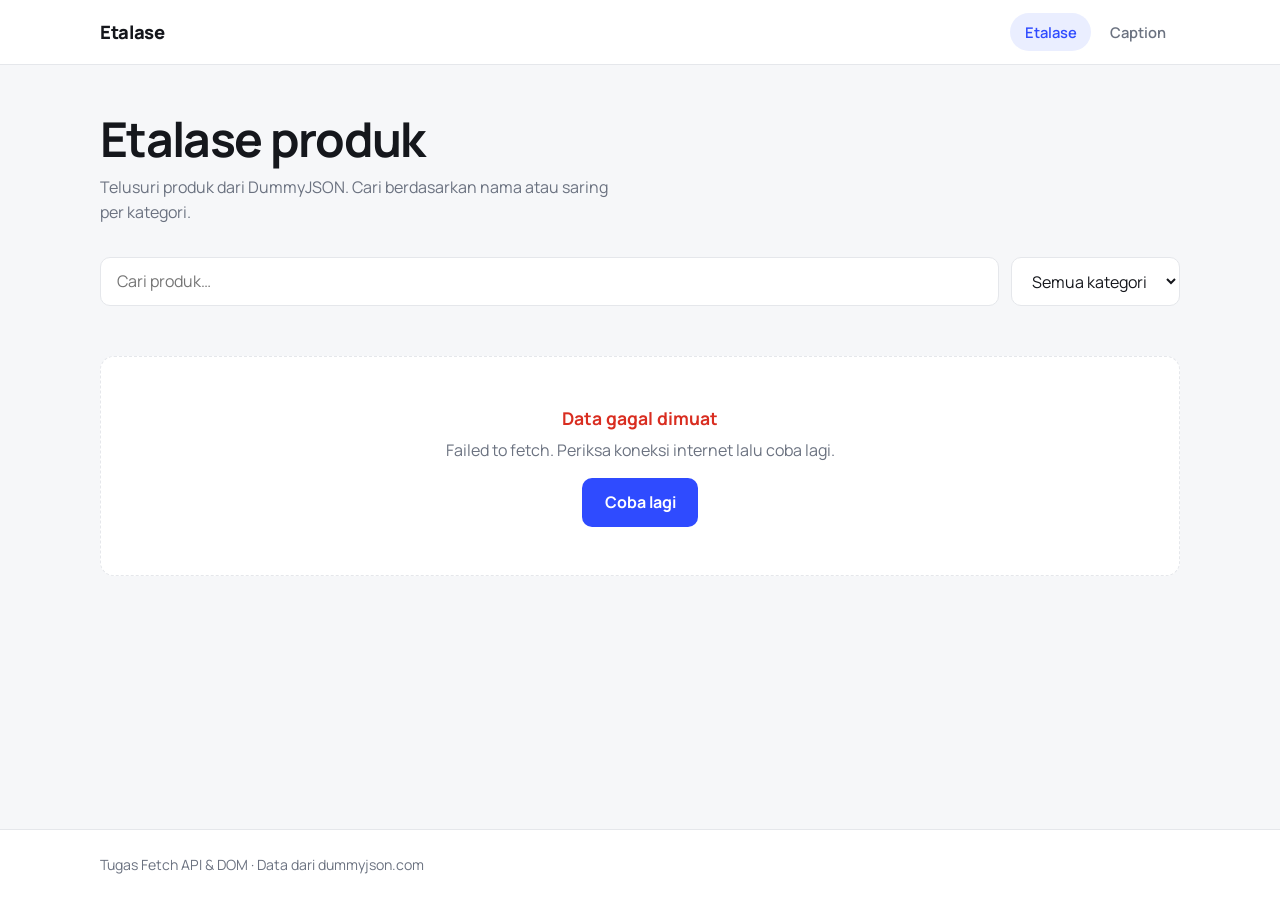
<file: public/index.html>
<!DOCTYPE html>
<html lang="id">
<head>
  <meta charset="UTF-8">
  <meta name="viewport" content="width=device-width, initial-scale=1">
  <title>Etalase Produk</title>
  <link rel="preconnect" href="https://fonts.googleapis.com">
  <link rel="preconnect" href="https://fonts.gstatic.com" crossorigin>
  <link href="https://fonts.googleapis.com/css2?family=Manrope:wght@500;600;700;800&display=swap" rel="stylesheet">
  <link rel="stylesheet" href="css/index.css">
</head>
<body>
  <header class="site-header">
    <div class="container">
      <span class="brand">Etalase</span>
      <nav class="nav" aria-label="Navigasi utama">
        <a href="index.html" aria-current="page">Etalase</a>
        <a href="form.html">Caption</a>
      </nav>
    </div>
  </header>

  <main class="container">
    <div class="page-head">
      <h1>Etalase produk</h1>
      <p>Telusuri produk dari DummyJSON. Cari berdasarkan nama atau saring per kategori.</p>
    </div>

    <div class="toolbar">
      <input type="search" id="search" placeholder="Cari produk…" aria-label="Cari produk">
      <select id="category" aria-label="Filter kategori"><option value="">Semua kategori</option></select>
    </div>
    <p class="count" id="count" aria-live="polite"></p>
    <ul class="grid" id="product-list"></ul>
  </main>

  <footer class="site-footer">
    <div class="container">Tugas Fetch API &amp; DOM · Data dari dummyjson.com</div>
  </footer>

  <script src="js/index.js"></script>
</body>
</html>
</file>
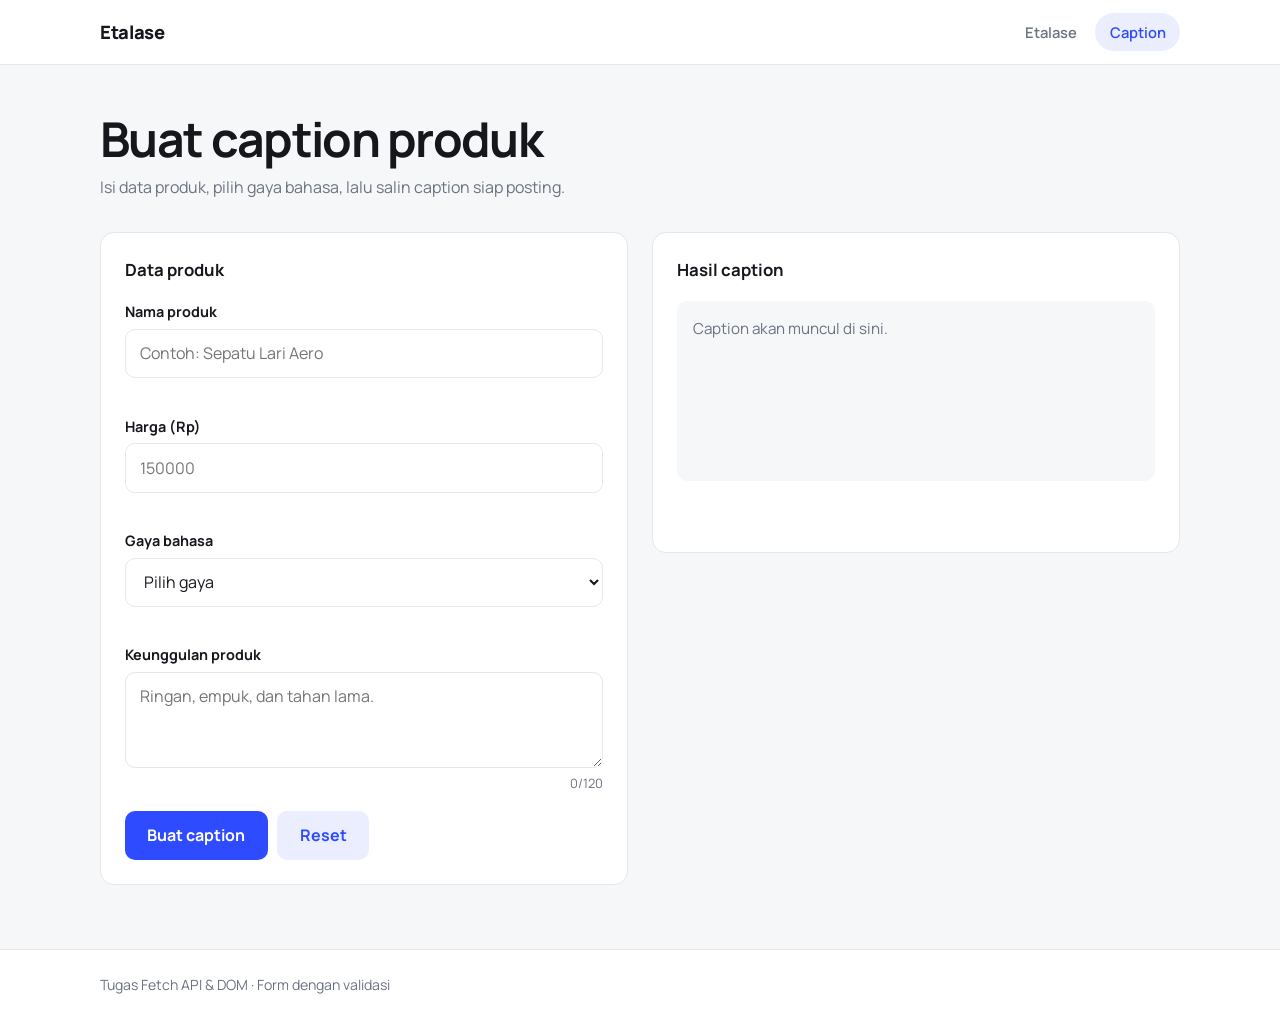
<file: public/form.html>
<!DOCTYPE html>
<html lang="id">
<head>
  <meta charset="UTF-8">
  <meta name="viewport" content="width=device-width, initial-scale=1">
  <title>Generator Caption</title>
  <link rel="preconnect" href="https://fonts.googleapis.com">
  <link rel="preconnect" href="https://fonts.gstatic.com" crossorigin>
  <link href="https://fonts.googleapis.com/css2?family=Manrope:wght@500;600;700;800&display=swap" rel="stylesheet">
  <link rel="stylesheet" href="css/index.css">
  <link rel="stylesheet" href="css/form.css">
</head>
<body>
  <header class="site-header">
    <div class="container">
      <span class="brand">Etalase</span>
      <nav class="nav" aria-label="Navigasi utama">
        <a href="index.html">Etalase</a>
        <a href="form.html" aria-current="page">Caption</a>
      </nav>
    </div>
  </header>

  <main class="container">
    <div class="page-head">
      <h1>Buat caption produk</h1>
      <p>Isi data produk, pilih gaya bahasa, lalu salin caption siap posting.</p>
    </div>

    <div class="layout">
      <section class="panel">
        <h2>Data produk</h2>
        <form id="caption-form" novalidate>
          <div class="field" data-field="name">
            <label for="name">Nama produk</label>
            <input type="text" id="name" name="name" placeholder="Contoh: Sepatu Lari Aero">
            <span class="error-msg"></span>
          </div>
          <div class="field" data-field="price">
            <label for="price">Harga (Rp)</label>
            <input type="number" id="price" name="price" placeholder="150000" min="0">
            <span class="error-msg"></span>
          </div>
          <div class="field" data-field="style">
            <label for="style">Gaya bahasa</label>
            <select id="style" name="style">
              <option value="">Pilih gaya</option>
              <option value="santai">Santai</option>
              <option value="profesional">Profesional</option>
              <option value="promo">Promo</option>
            </select>
            <span class="error-msg"></span>
          </div>
          <div class="field" data-field="desc">
            <label for="desc">Keunggulan produk</label>
            <textarea id="desc" name="desc" placeholder="Ringan, empuk, dan tahan lama."></textarea>
            <span class="hint"><span class="error-msg"></span><span id="desc-count">0/120</span></span>
          </div>
          <div class="actions">
            <button type="submit" class="btn">Buat caption</button>
            <button type="reset" class="btn ghost" id="reset-btn">Reset</button>
          </div>
        </form>
      </section>

      <section class="panel">
        <h2>Hasil caption</h2>
        <div class="output empty" id="output" aria-live="polite">Caption akan muncul di sini.</div>
        <p class="feedback" id="feedback" role="status"></p>
        <button class="btn ghost" id="copy-btn" type="button" hidden>Salin caption</button>
      </section>
    </div>
  </main>

  <footer class="site-footer">
    <div class="container">Tugas Fetch API &amp; DOM · Form dengan validasi</div>
  </footer>

  <script src="js/form.js"></script>
</body>
</html>
</file>
<file: public/css/index.css>
:root {
  --bg: #f6f7f9;
  --surface: #ffffff;
  --ink: #15171c;
  --muted: #6b7280;
  --line: #e5e7eb;
  --accent: #2f4bff;
  --accent-soft: #eaeeff;
  --danger: #d92d20;
  --ok: #067647;
  --radius: 14px;
}
* { box-sizing: border-box; margin: 0; }
body {
  font-family: "Manrope", system-ui, sans-serif;
  background: var(--bg);
  color: var(--ink);
  line-height: 1.55;
  min-height: 100vh;
  display: flex;
  flex-direction: column;
}
.container { width: min(1080px, 100% - 2.5rem); margin-inline: auto; }

/* Header & nav */
.site-header { background: var(--surface); border-bottom: 1px solid var(--line); position: sticky; top: 0; z-index: 10; }
.site-header .container { display: flex; align-items: center; justify-content: space-between; height: 64px; }
.brand { font-weight: 800; letter-spacing: -0.02em; font-size: 1.15rem; }
.nav { display: flex; gap: .25rem; }
.nav a { padding: .45rem .9rem; border-radius: 999px; color: var(--muted); text-decoration: none; font-weight: 600; font-size: .92rem; }
.nav a:hover { color: var(--ink); }
.nav a[aria-current="page"] { background: var(--accent-soft); color: var(--accent); }

/* Page head */
main { flex: 1; padding-block: 3rem 4rem; }
.page-head h1 { font-size: clamp(2rem, 5vw, 3rem); letter-spacing: -0.035em; line-height: 1.1; }
.page-head p { color: var(--muted); margin-top: .6rem; max-width: 52ch; }

/* Toolbar */
.toolbar { display: flex; gap: .75rem; margin-block: 2rem 1rem; flex-wrap: wrap; }
.toolbar input, .toolbar select { font: inherit; padding: .7rem 1rem; border: 1px solid var(--line); border-radius: 10px; background: var(--surface); color: var(--ink); }
.toolbar input { flex: 1 1 240px; }
input:focus-visible, select:focus-visible, textarea:focus-visible, button:focus-visible, a:focus-visible { outline: 2px solid var(--accent); outline-offset: 2px; }
.count { color: var(--muted); font-size: .88rem; margin-bottom: 1rem; min-height: 1.3em; }

/* Product grid */
.grid { display: grid; grid-template-columns: repeat(auto-fill, minmax(220px, 1fr)); gap: 1.1rem; list-style: none; padding: 0; }
.card { background: var(--surface); border: 1px solid var(--line); border-radius: var(--radius); overflow: hidden; display: flex; flex-direction: column; }
.card img { width: 100%; aspect-ratio: 1; object-fit: cover; background: #eceef3; }
.card-body { padding: 1rem; display: grid; gap: .25rem; }
.card-cat { font-size: .78rem; color: var(--muted); text-transform: capitalize; }
.card-title { font-size: 1rem; font-weight: 700; line-height: 1.3; }
.card-price { font-weight: 800; color: var(--accent); margin-top: .35rem; }

/* Loading skeleton, error, empty */
.skeleton { height: 300px; border-radius: var(--radius); background: linear-gradient(100deg, #eceef3 30%, #f7f8fb 50%, #eceef3 70%); background-size: 200% 100%; animation: shimmer 1.3s infinite linear; }
@keyframes shimmer { to { background-position: -200% 0; } }
.state { grid-column: 1 / -1; text-align: center; padding: 3rem 1rem; background: var(--surface); border: 1px dashed var(--line); border-radius: var(--radius); }
.state h2 { font-size: 1.1rem; }
.state p { color: var(--muted); margin: .3rem 0 1rem; }
.state.error h2 { color: var(--danger); }

/* Buttons */
.btn { font: inherit; font-weight: 700; padding: .75rem 1.4rem; border: 0; border-radius: 10px; background: var(--accent); color: #fff; cursor: pointer; }
.btn:hover { filter: brightness(1.1); }
.btn.ghost { background: var(--accent-soft); color: var(--accent); }

/* Footer */
.site-footer { border-top: 1px solid var(--line); background: var(--surface); padding-block: 1.5rem; color: var(--muted); font-size: .88rem; }

@media (prefers-reduced-motion: reduce) { .skeleton { animation: none; } }
</file>
<file: public/css/form.css>
/* Dimuat setelah index.css */
.layout { display: grid; grid-template-columns: 1fr 1fr; gap: 1.5rem; margin-top: 2rem; align-items: start; }
.panel { background: var(--surface); border: 1px solid var(--line); border-radius: var(--radius); padding: 1.5rem; }
.panel h2 { font-size: 1.05rem; margin-bottom: 1.1rem; }

.field { display: grid; gap: .35rem; margin-bottom: 1.1rem; }
.field label { font-weight: 700; font-size: .9rem; }
.field input, .field select, .field textarea { font: inherit; padding: .7rem .9rem; border: 1px solid var(--line); border-radius: 10px; background: #fff; color: var(--ink); width: 100%; }
.field textarea { resize: vertical; min-height: 96px; }
.field.invalid input, .field.invalid textarea, .field.invalid select { border-color: var(--danger); }
.hint { font-size: .8rem; color: var(--muted); display: flex; justify-content: space-between; }
.error-msg { font-size: .82rem; color: var(--danger); min-height: 1.1em; }
.actions { display: flex; gap: .6rem; }

.output { white-space: pre-wrap; background: var(--bg); border-radius: 10px; padding: 1rem; min-height: 180px; font-size: .95rem; }
.output.empty { color: var(--muted); }
.feedback { margin-block: .9rem; font-size: .9rem; font-weight: 600; min-height: 1.3em; }
.feedback.ok { color: var(--ok); }
.feedback.fail { color: var(--danger); }

@media (max-width: 760px) { .layout { grid-template-columns: 1fr; } }
</file>
